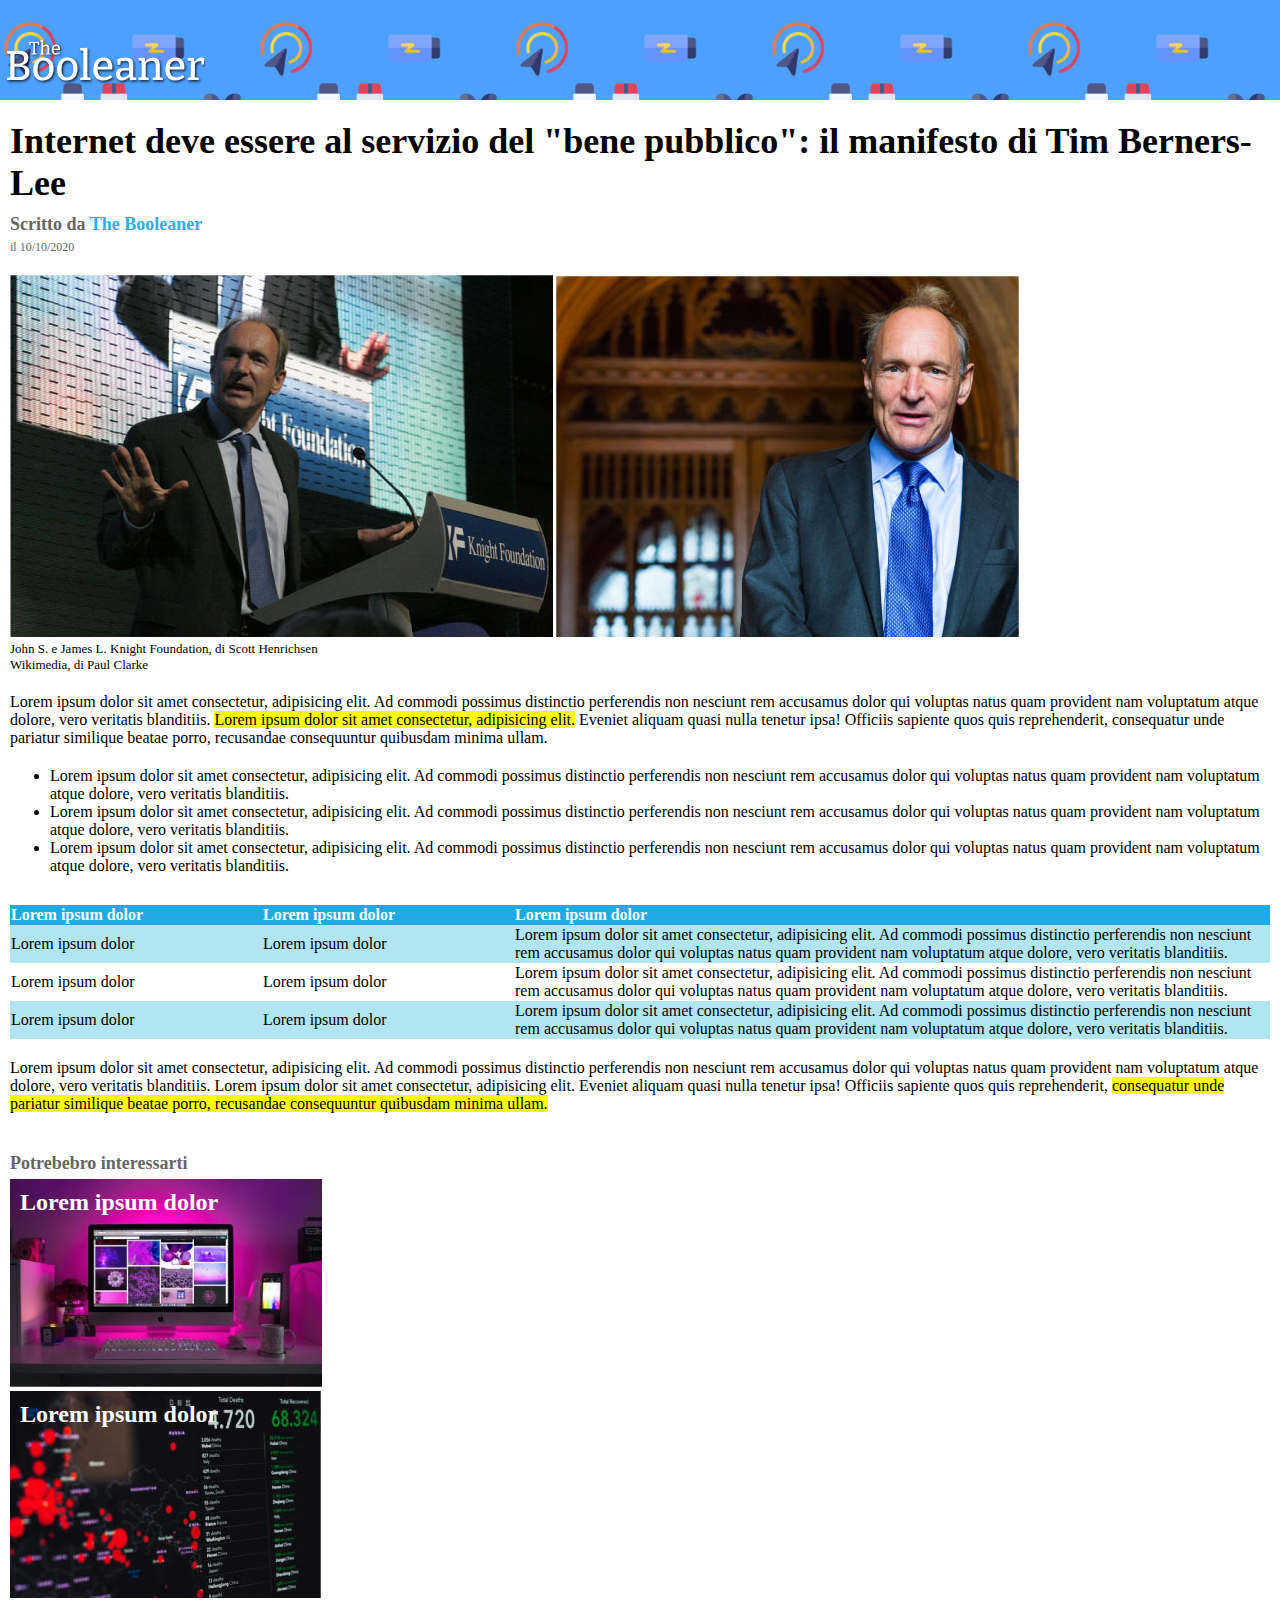
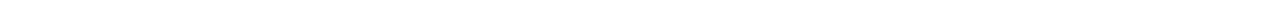
<file: index.html>
<!DOCTYPE html>
<html lang="it">

<head>
    <meta charset="UTF-8">
    <meta http-equiv="X-UA-Compatible" content="IE=edge">
    <meta name="viewport" content="width=device-width, initial-scale=1.0">
    <link rel="stylesheet" href="css/style.css">
    <title>The Booleaner</title>
</head>

<body>

    <header>
        <img src="img/logo.svg" alt="The Booleaner" id="logo">
    </header>


    <main>
        <h1>Internet deve essere al servizio del "bene pubblico": il manifesto di Tim Berners-Lee</h1>
        <h2>Scritto da <a href="https://boolean.careers/">The Booleaner</a></h2>
        <p class="date">il 10/10/2020</p>
        <figure>
            <img src="img/tim-1.jpg" alt="John S. e James L. Knight Foundation, di Scott Henrichsen">
            <img src="img/tim-2.jpg" alt="Wikimedia, di Paul Clarke">
            <figcaption>
                John S. e James L. Knight Foundation, di Scott Henrichsen <br>Wikimedia, di Paul Clarke
            </figcaption>
        </figure>


        <p>Lorem ipsum dolor sit amet consectetur, adipisicing elit. Ad commodi possimus distinctio perferendis non
            nesciunt rem accusamus dolor qui voluptas natus quam provident nam voluptatum atque dolore, vero veritatis
            blanditiis. <span class="highlight">Lorem ipsum dolor sit amet consectetur, adipisicing elit.</span> Eveniet
            aliquam quasi nulla tenetur ipsa! Officiis sapiente quos quis reprehenderit, consequatur unde pariatur
            similique beatae porro, recusandae consequuntur quibusdam minima ullam.</p>
        <ul>
            <li>Lorem ipsum dolor sit amet consectetur, adipisicing elit. Ad commodi possimus distinctio perferendis non
                nesciunt rem accusamus dolor qui voluptas natus quam provident nam voluptatum atque dolore, vero
                veritatis blanditiis.</li>
            <li>Lorem ipsum dolor sit amet consectetur, adipisicing elit. Ad commodi possimus distinctio perferendis non
                nesciunt rem accusamus dolor qui voluptas natus quam provident nam voluptatum atque dolore, vero
                veritatis blanditiis.</li>
            <li>Lorem ipsum dolor sit amet consectetur, adipisicing elit. Ad commodi possimus distinctio perferendis non
                nesciunt rem accusamus dolor qui voluptas natus quam provident nam voluptatum atque dolore, vero
                veritatis blanditiis.</li>
        </ul>

        <table>
            <thead>
                <tr>
                    <th class="tbl-cell-small">Lorem ipsum dolor</th>
                    <th class="tbl-cell-small">Lorem ipsum dolor</th>
                    <th class="tbl-cell-large">Lorem ipsum dolor</th>
                </tr>
            </thead>
            <tbody>
                <tr>
                    <td class="tbl-cell-small">Lorem ipsum dolor</td>
                    <td class="tbl-cell-small">Lorem ipsum dolor</td>
                    <td class="tbl-cell-large">Lorem ipsum dolor sit amet consectetur, adipisicing elit. Ad commodi
                        possimus
                        distinctio
                        perferendis non nesciunt rem accusamus dolor qui voluptas natus quam provident nam voluptatum
                        atque dolore, vero veritatis blanditiis.</td>
                </tr>
                <tr>
                    <td class="tbl-cell-small">Lorem ipsum dolor</td>
                    <td class="tbl-cell-small">Lorem ipsum dolor</td>
                    <td class="tbl-cell-large">Lorem ipsum dolor sit amet consectetur, adipisicing elit. Ad commodi
                        possimus
                        distinctio
                        perferendis non nesciunt rem accusamus dolor qui voluptas natus quam provident nam voluptatum
                        atque dolore, vero veritatis blanditiis.</td>
                </tr>
                <tr>
                    <td class="tbl-cell-small">Lorem ipsum dolor</td>
                    <td class="tbl-cell-small">Lorem ipsum dolor</td>
                    <td class="tbl-cell-large">Lorem ipsum dolor sit amet consectetur, adipisicing elit. Ad commodi
                        possimus
                        distinctio
                        perferendis non nesciunt rem accusamus dolor qui voluptas natus quam provident nam voluptatum
                        atque dolore, vero veritatis blanditiis.</td>
                </tr>
            </tbody>
        </table>

        <p>Lorem ipsum dolor sit amet consectetur, adipisicing elit. Ad commodi possimus distinctio perferendis non
            nesciunt rem accusamus dolor qui voluptas natus quam provident nam voluptatum atque dolore, vero veritatis
            blanditiis. Lorem ipsum dolor sit amet consectetur, adipisicing elit. Eveniet aliquam quasi nulla tenetur
            ipsa! Officiis sapiente quos quis reprehenderit, <span class="highlight">consequatur unde pariatur similique
                beatae porro, recusandae consequuntur quibusdam minima ullam.</span></p>
    </main>


    <Footer>
        <h2>Potrebebro interessarti</h2>
        <div class="text-img">
            <p class="top-left-text">Lorem ipsum dolor</p>
            <img src="img/monitor.jpg" alt="monitor" class="img-footer">
        </div>
        <div class="text-img">
            <p class="top-left-text">Lorem ipsum dolor</p>
            <img src="img/graph.jpg" alt="grafico" class="img-footer">
        </div>

    </Footer>

</body>

</html>
</file>
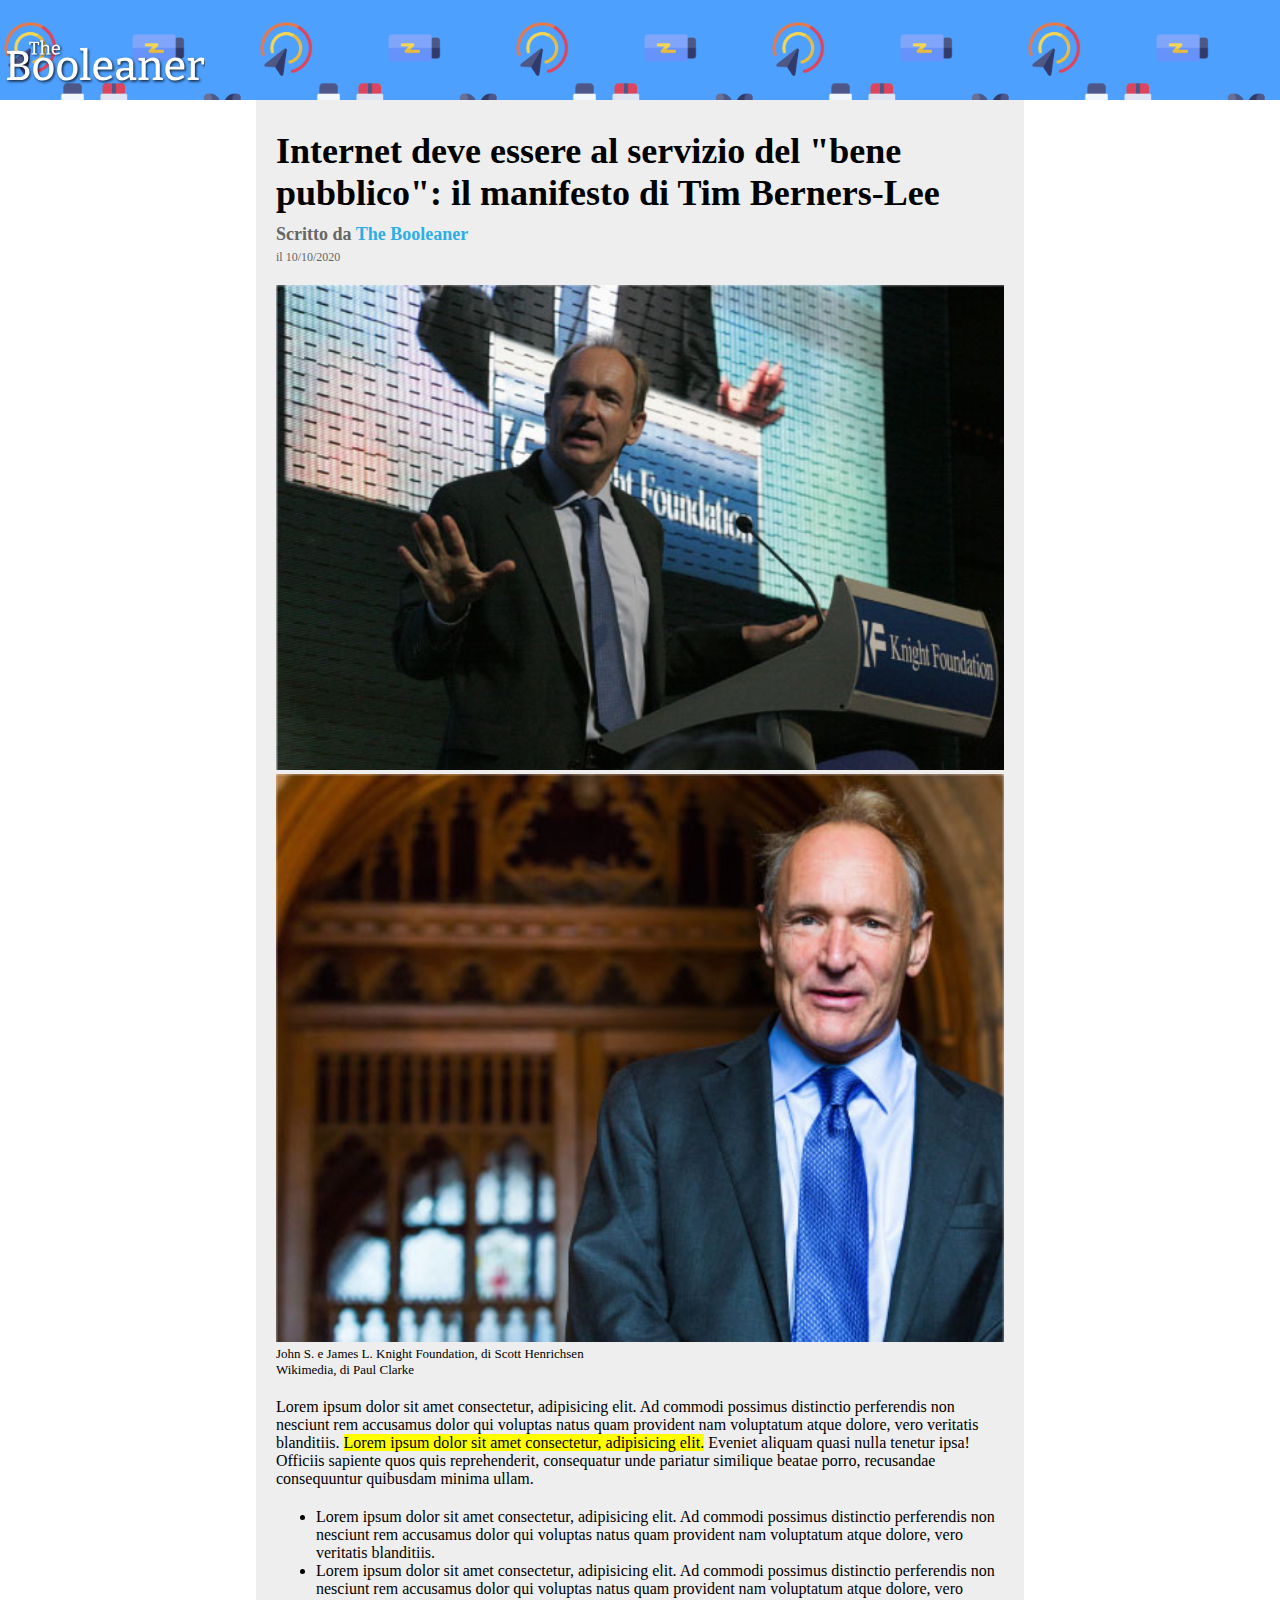
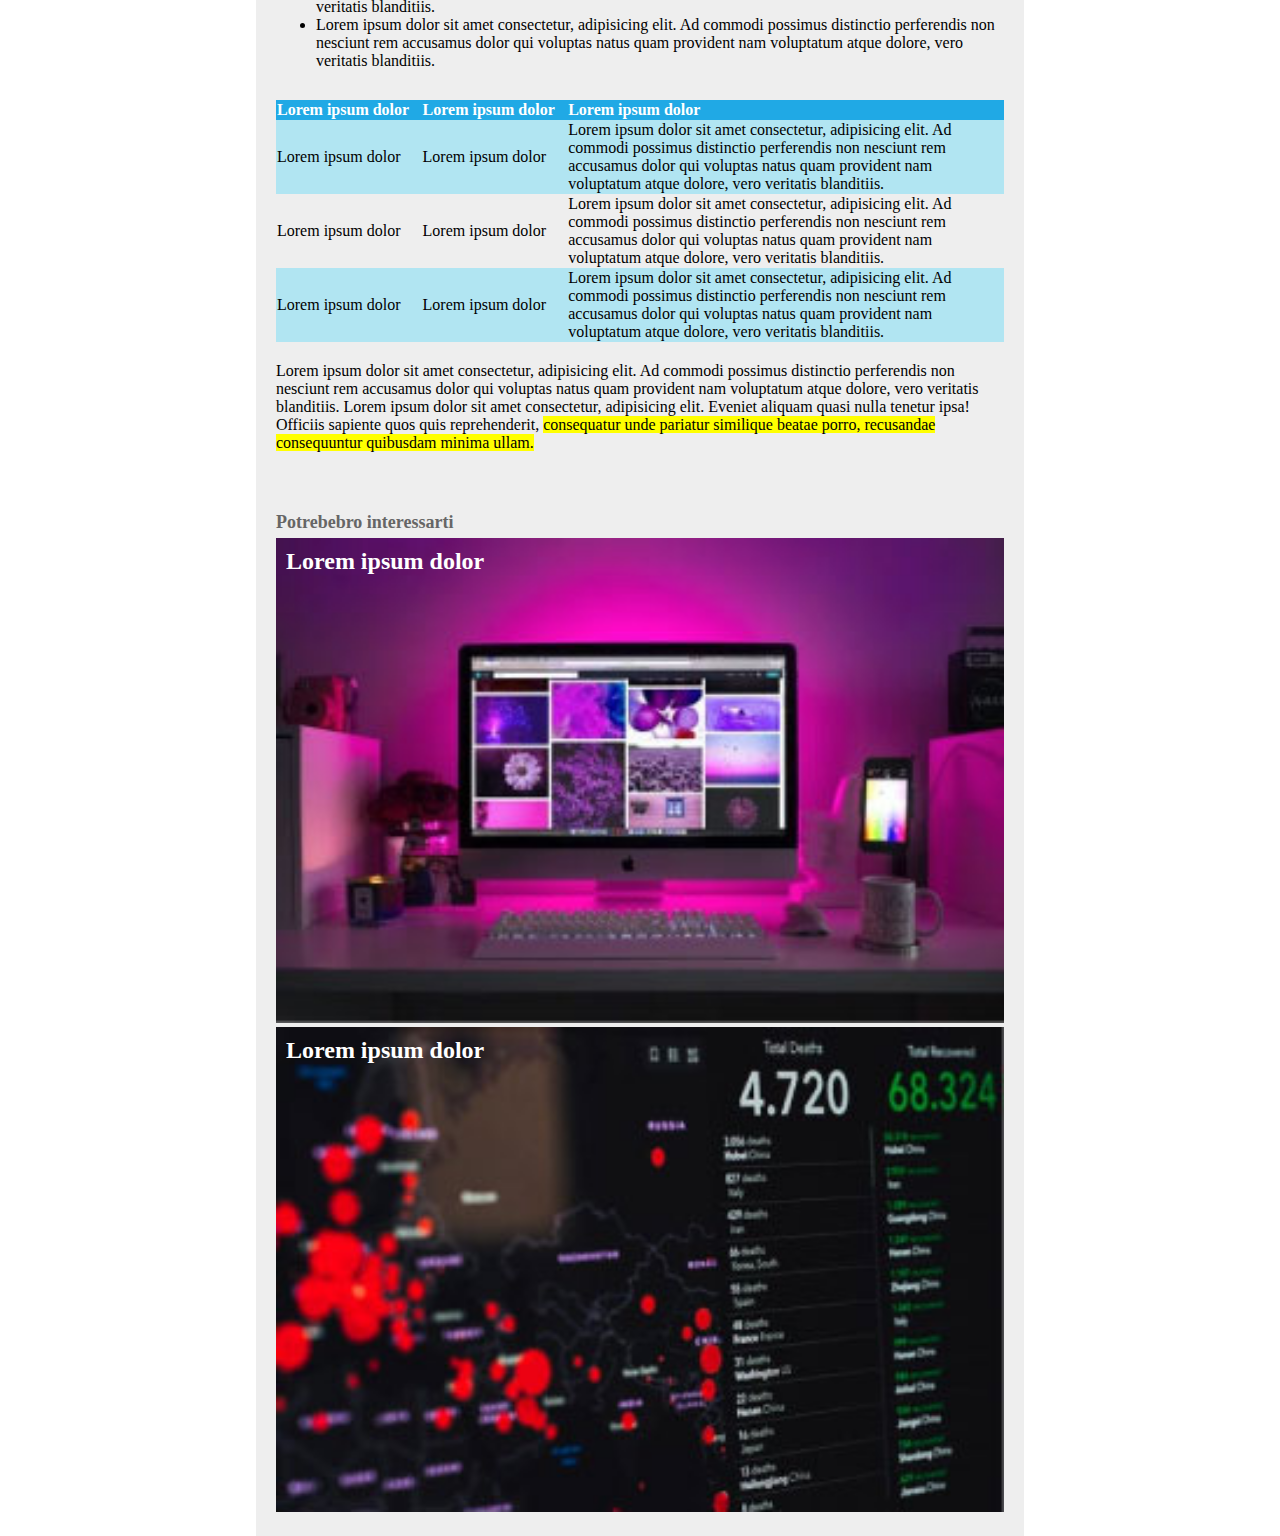
<file: bonus/index.html>
<!DOCTYPE html>
<html lang="it">

<head>
    <meta charset="UTF-8">
    <meta http-equiv="X-UA-Compatible" content="IE=edge">
    <meta name="viewport" content="width=device-width, initial-scale=1.0">
    <link rel="stylesheet" href="css/bonus-style.css">
    <title>The Booleaner</title>
</head>

<body>

    <header>
        <img src="../img/logo.svg" alt="The Booleaner" id="logo">
    </header>

    <div id="container">

        <main>
            <h1>Internet deve essere al servizio del "bene pubblico": il manifesto di Tim Berners-Lee</h1>
            <h2>Scritto da <a href="https://boolean.careers/">The Booleaner</a></h2>
            <p class="date">il 10/10/2020</p>
            <figure>
                <img src="../img/tim-1.jpg" alt="John S. e James L. Knight Foundation, di Scott Henrichsen">
                <img src="../img/tim-2.jpg" alt="Wikimedia, di Paul Clarke">
                <figcaption>
                    John S. e James L. Knight Foundation, di Scott Henrichsen <br>Wikimedia, di Paul Clarke
                </figcaption>
            </figure>


            <p>Lorem ipsum dolor sit amet consectetur, adipisicing elit. Ad commodi possimus distinctio perferendis non
                nesciunt rem accusamus dolor qui voluptas natus quam provident nam voluptatum atque dolore, vero
                veritatis
                blanditiis. <span class="highlight">Lorem ipsum dolor sit amet consectetur, adipisicing elit.</span>
                Eveniet
                aliquam quasi nulla tenetur ipsa! Officiis sapiente quos quis reprehenderit, consequatur unde pariatur
                similique beatae porro, recusandae consequuntur quibusdam minima ullam.</p>
            <ul>
                <li>Lorem ipsum dolor sit amet consectetur, adipisicing elit. Ad commodi possimus distinctio perferendis
                    non
                    nesciunt rem accusamus dolor qui voluptas natus quam provident nam voluptatum atque dolore, vero
                    veritatis blanditiis.</li>
                <li>Lorem ipsum dolor sit amet consectetur, adipisicing elit. Ad commodi possimus distinctio perferendis
                    non
                    nesciunt rem accusamus dolor qui voluptas natus quam provident nam voluptatum atque dolore, vero
                    veritatis blanditiis.</li>
                <li>Lorem ipsum dolor sit amet consectetur, adipisicing elit. Ad commodi possimus distinctio perferendis
                    non
                    nesciunt rem accusamus dolor qui voluptas natus quam provident nam voluptatum atque dolore, vero
                    veritatis blanditiis.</li>
            </ul>

            <table>
                <thead>
                    <tr>
                        <th class="tbl-cell-small">Lorem ipsum dolor</th>
                        <th class="tbl-cell-small">Lorem ipsum dolor</th>
                        <th class="tbl-cell-large">Lorem ipsum dolor</th>
                    </tr>
                </thead>
                <tbody>
                    <tr>
                        <td class="tbl-cell-small">Lorem ipsum dolor</td>
                        <td class="tbl-cell-small">Lorem ipsum dolor</td>
                        <td class="tbl-cell-large">Lorem ipsum dolor sit amet consectetur, adipisicing elit. Ad commodi
                            possimus
                            distinctio
                            perferendis non nesciunt rem accusamus dolor qui voluptas natus quam provident nam
                            voluptatum
                            atque dolore, vero veritatis blanditiis.</td>
                    </tr>
                    <tr>
                        <td class="tbl-cell-small">Lorem ipsum dolor</td>
                        <td class="tbl-cell-small">Lorem ipsum dolor</td>
                        <td class="tbl-cell-large">Lorem ipsum dolor sit amet consectetur, adipisicing elit. Ad commodi
                            possimus
                            distinctio
                            perferendis non nesciunt rem accusamus dolor qui voluptas natus quam provident nam
                            voluptatum
                            atque dolore, vero veritatis blanditiis.</td>
                    </tr>
                    <tr>
                        <td class="tbl-cell-small">Lorem ipsum dolor</td>
                        <td class="tbl-cell-small">Lorem ipsum dolor</td>
                        <td class="tbl-cell-large">Lorem ipsum dolor sit amet consectetur, adipisicing elit. Ad commodi
                            possimus
                            distinctio
                            perferendis non nesciunt rem accusamus dolor qui voluptas natus quam provident nam
                            voluptatum
                            atque dolore, vero veritatis blanditiis.</td>
                    </tr>
                </tbody>
            </table>

            <p>Lorem ipsum dolor sit amet consectetur, adipisicing elit. Ad commodi possimus distinctio perferendis non
                nesciunt rem accusamus dolor qui voluptas natus quam provident nam voluptatum atque dolore, vero
                veritatis
                blanditiis. Lorem ipsum dolor sit amet consectetur, adipisicing elit. Eveniet aliquam quasi nulla
                tenetur
                ipsa! Officiis sapiente quos quis reprehenderit, <span class="highlight">consequatur unde pariatur
                    similique
                    beatae porro, recusandae consequuntur quibusdam minima ullam.</span></p>
        </main>


        <Footer>
            <h2>Potrebebro interessarti</h2>
            <div class="text-img">
                <p class="top-left-text">Lorem ipsum dolor</p>
                <img src="../img/monitor.jpg" alt="monitor" class="img-footer">
            </div>
            <div class="text-img">
                <p class="top-left-text">Lorem ipsum dolor</p>
                <img src="../img/graph.jpg" alt="grafico" class="img-footer">
            </div>

        </Footer>
    </div>

</body>

</html>
</file>
<file: css/style.css>
body {
    padding: 0;
    margin: 0;
    font-family: 'Times New Roman', serif;
    font-size: 16px;
    color: black;
}



/* links */
a {
    color:rgb(45, 174, 230);
    text-decoration: none;
    transition:0.3s
}

a:hover {
    color:rgb(18, 126, 172);
    text-decoration: none;
    transition:0.3s
}



/* tipografia */
p {
    margin:20px 0;
}

h1 {
    font-size: 36px;
    font-weight: 900;
    margin: 10px 0;
}

h2 {
    font-size: 18px;
    color: #666;
    margin:0 0 5px 0;
    font-weight: 600;
}

ul {
    margin: 0 0 30px 0;
}



/* contenuto */
header {
    background-image: url("../img/pattern.png");
    background-size: 40%;
    background-repeat: repeat;
    background-color: rgb(78, 160, 255);
    height: 100px;
    position: relative;
}

main, footer {
    padding: 10px;
}

figure {
    margin: 20px 0 0 0;
    font-size: 13px;
}

#logo {
    width: 200px;
    position: absolute;
    bottom: 10px;
    left: 5px;
}

.date {
    color: #666;
    font-size: 12px;
    margin:0;
}

.highlight {
    background-color: yellow;
}



/* tabella*/
table{
    border-collapse: collapse;
}

th {
    background-color: #20a9e5;
    color: white;
    text-align: left;
}

tr:nth-child(odd) {
    background-color: #b1e5f2;
}

.tbl-cell-small {
    width: 20%;
}

.tbl-cell-large {
    width: 60%;
}



/* testo nelle immagini del footer */
.text-img {
    color: white;
    position: relative;
}

.top-left-text {
    position: absolute;
    left: 10px;
    font-size: 24px;
    font-weight: 700;
    margin-top: 10px;
}
</file>
<file: bonus/css/bonus-style.css>
body {
    padding: 0;
    margin: 0;
    font-family: 'Times New Roman', serif;
    font-size: 16px;
    color: black;
}



/* links */
a {
    color:rgb(45, 174, 230);
    text-decoration: none;
    transition:0.3s
}

a:hover {
    color:rgb(18, 126, 172);
    text-decoration: none;
    transition:0.3s
}



/* tipografia */
p {
    margin:20px 0;
}

h1 {
    font-size: 36px;
    font-weight: 900;
    margin: 10px 0;
}

h2 {
    font-size: 18px;
    color: #666;
    margin:0 0 5px 0;
    font-weight: 600;
}

ul {
    margin: 0 0 30px 0;
}



/* contenuto */
#container {
    margin: 0 auto;
    max-width: 768px;
    background-color: #eee;
}

header {
    background-image: url("../../img/pattern.png");
    background-size: 40%;
    background-repeat: repeat;
    background-color: rgb(78, 160, 255);
    height: 100px;
    position: relative;
}

main, footer {
    padding: 20px;
}

img {
    width: 100%;
}

figure {
    margin: 20px 0 0 0;
    font-size: 13px;
}

#logo {
    width: 200px;
    position: absolute;
    bottom: 10px;
    left: 5px;
}

.date {
    color: #666;
    font-size: 12px;
    margin:0;
}

.highlight {
    background-color: yellow;
}



/* tabella*/
table{
    border-collapse: collapse;
}

th {
    background-color: #20a9e5;
    color: white;
    text-align: left;
}

tr:nth-child(odd) {
    background-color: #b1e5f2;
}

.tbl-cell-small {
    width: 20%;
}

.tbl-cell-large {
    width: 60%;
}



/* testo nelle immagini del footer */
.text-img {
    color: white;
    position: relative;
}

.top-left-text {
    position: absolute;
    left: 10px;
    font-size: 24px;
    font-weight: 700;
    margin-top: 10px;
}
</file>
